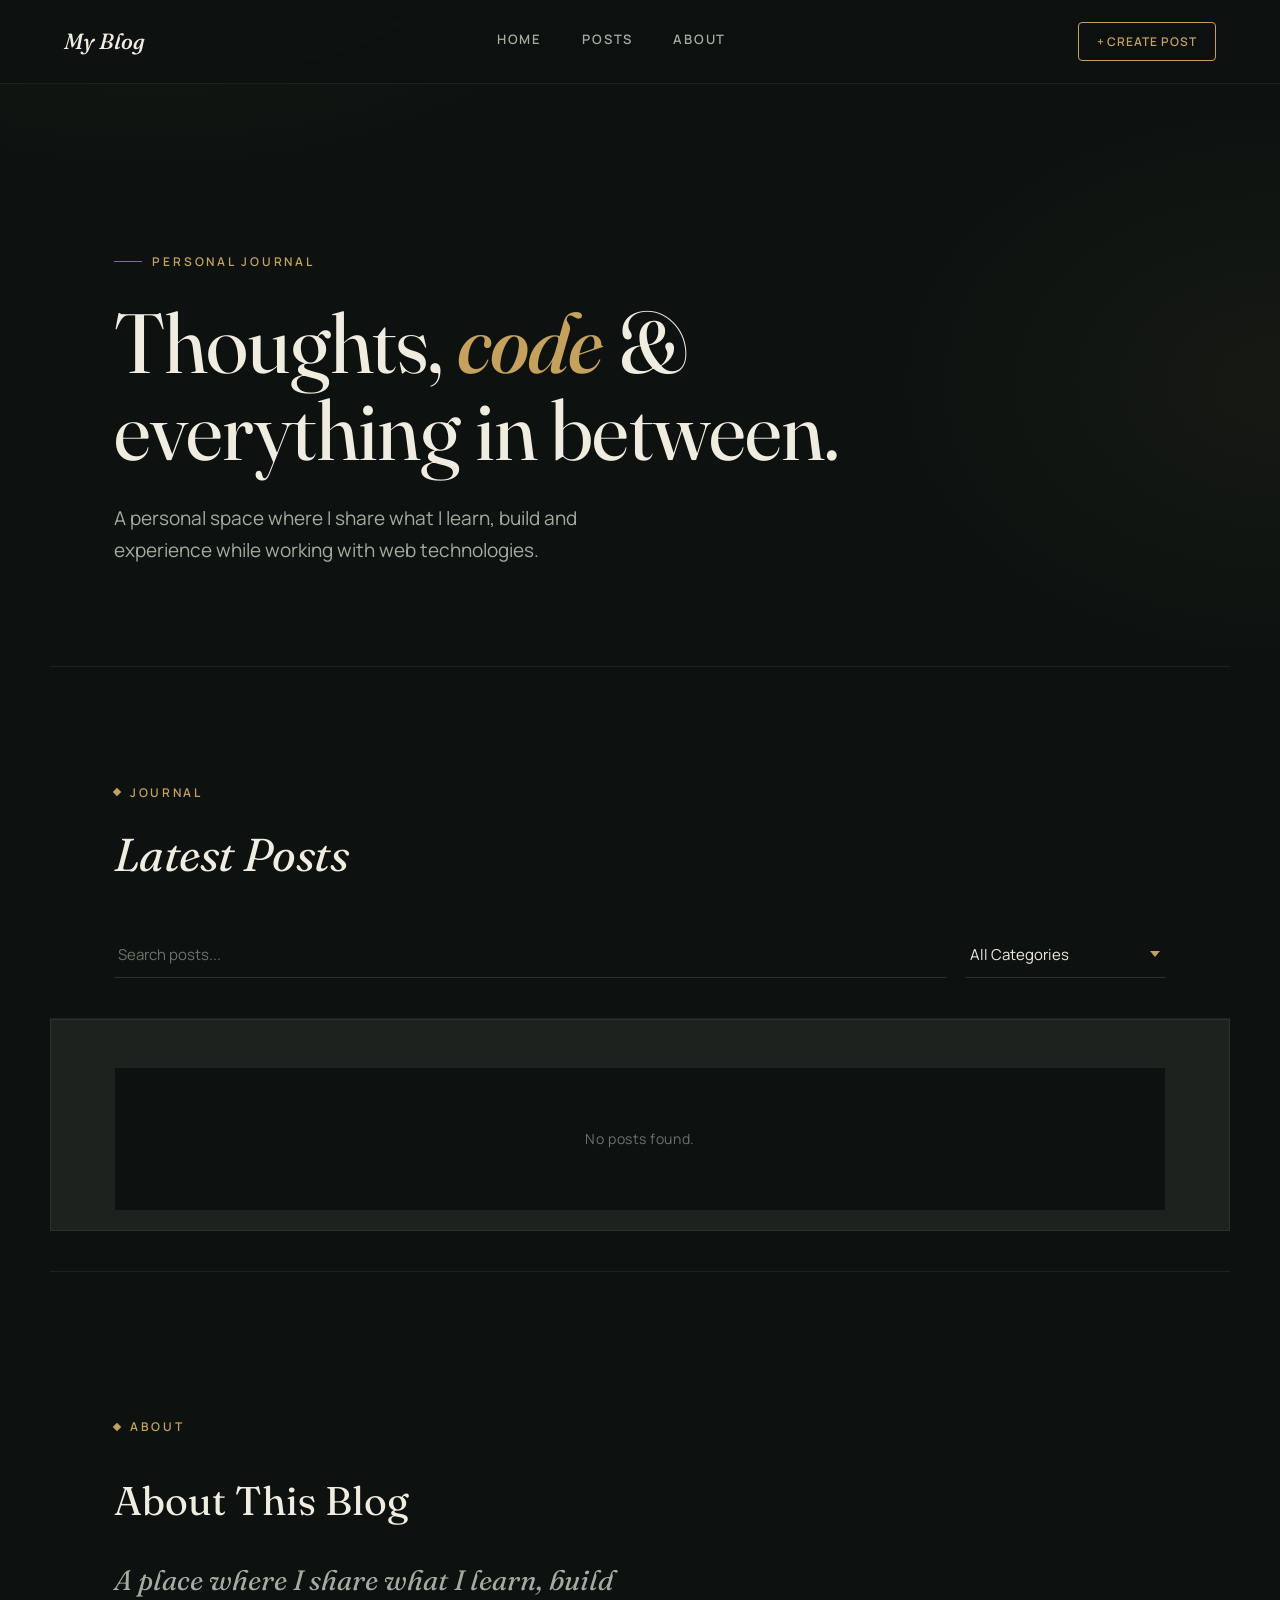
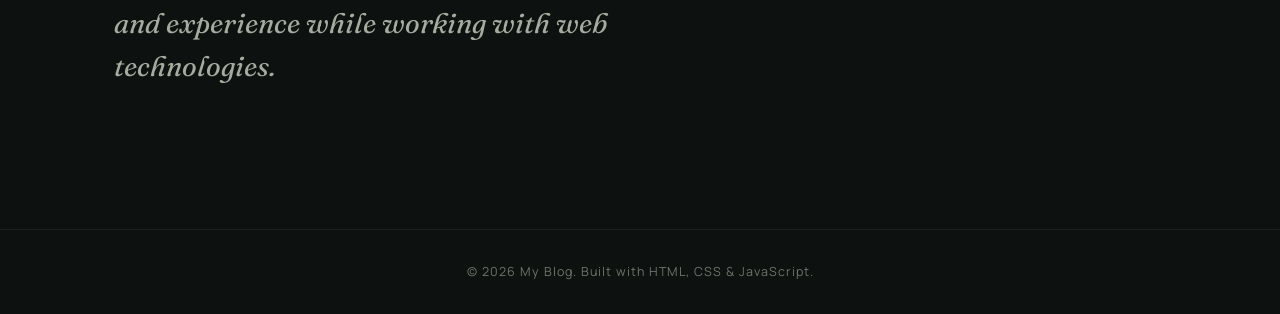
<file: Blog/index.html>
<!DOCTYPE html>
<html lang="en">

<head>
    <meta charset="UTF-8">
    <meta name="viewport" content="width=device-width, initial-scale=1.0">

    <title>Blog</title>

    <link rel="stylesheet" href="css/style.css">

    <link rel="icon" href="data:,">
</head>

<body>

    
    <header class="navbar">

        <a href="#" class="logo">
            My Blog
        </a>

        <nav class="nav-links">
            <a href="#">Home</a>
            <a href="#posts">Posts</a>
            <a href="#about">About</a>
        </nav>

        <button class="create-post-btn" type="button">
            + Create Post
        </button>

    </header>


    
    <div class="post-modal">

        <div class="post-form">

            <h2>Create Post</h2>

            <input
                type="text"
                class="post-title"
                placeholder="Post title"
            >

            <select class="post-category">

                <option value="javascript">
                    JavaScript
                </option>

                <option value="web">
                    Web Development
                </option>

                <option value="career">
                    Career
                </option>

            </select>

            <textarea
                class="post-description"
                placeholder="Write your post..."
            ></textarea>

            <div class="form-actions">

                <button
                    type="button"
                    class="cancel-post"
                >
                    Cancel
                </button>

                <button
                    type="button"
                    class="publish-post"
                >
                    Publish Post
                </button>

            </div>

        </div>

    </div>


    <!-- Hero -->
    <main>

        <section class="hero">

            <span class="hero-label">
                Personal Journal
            </span>

            <h1>
                Thoughts,
                <em>code</em>
                &amp; everything in between.
            </h1>

            <p>
                A personal space where I share what I learn,
                build and experience while working with
                web technologies.
            </p>

        </section>


        <!-- Posts -->
        <section class="posts-section" id="posts">

            <div class="section-heading">

                <span class="section-label">
                    Journal
                </span>

                <h2>
                    Latest Posts
                </h2>

            </div>


            <!-- Search + Filter -->
            <div class="filters">

                <input
                    type="text"
                    class="search-input"
                    placeholder="Search posts..."
                >

                <select class="category-filter">

                    <option value="all">
                        All Categories
                    </option>

                    <option value="javascript">
                        JavaScript
                    </option>

                    <option value="web">
                        Web Development
                    </option>

                    <option value="career">
                        Career
                    </option>

                </select>

            </div>


            <div
                class="posts-grid"
                id="posts-list"
            ></div>

        </section>


        
        <section class="about-section" id="about">

            <span class="section-label">
                About
            </span>

            <h2>
                About This Blog
            </h2>

            <p>
                A place where I share what I learn,
                build and experience while working
                with web technologies.
            </p>

        </section>

    </main>


    
    <footer class="footer">

        <p>
            © 2026 My Blog. Built with HTML, CSS &amp; JavaScript.
        </p>

    </footer>


    
    <div class="read-modal">

        <article class="read-post">

            <button
                class="read-close"
                type="button"
                aria-label="Close post"
            >
                ×
            </button>

            <span class="read-category"></span>

            <h2 class="read-title"></h2>

            <span class="read-date"></span>

            <p class="read-text"></p>

        </article>

    </div>


    <script src="js/script.js"></script>

</body>

</html>
</file>
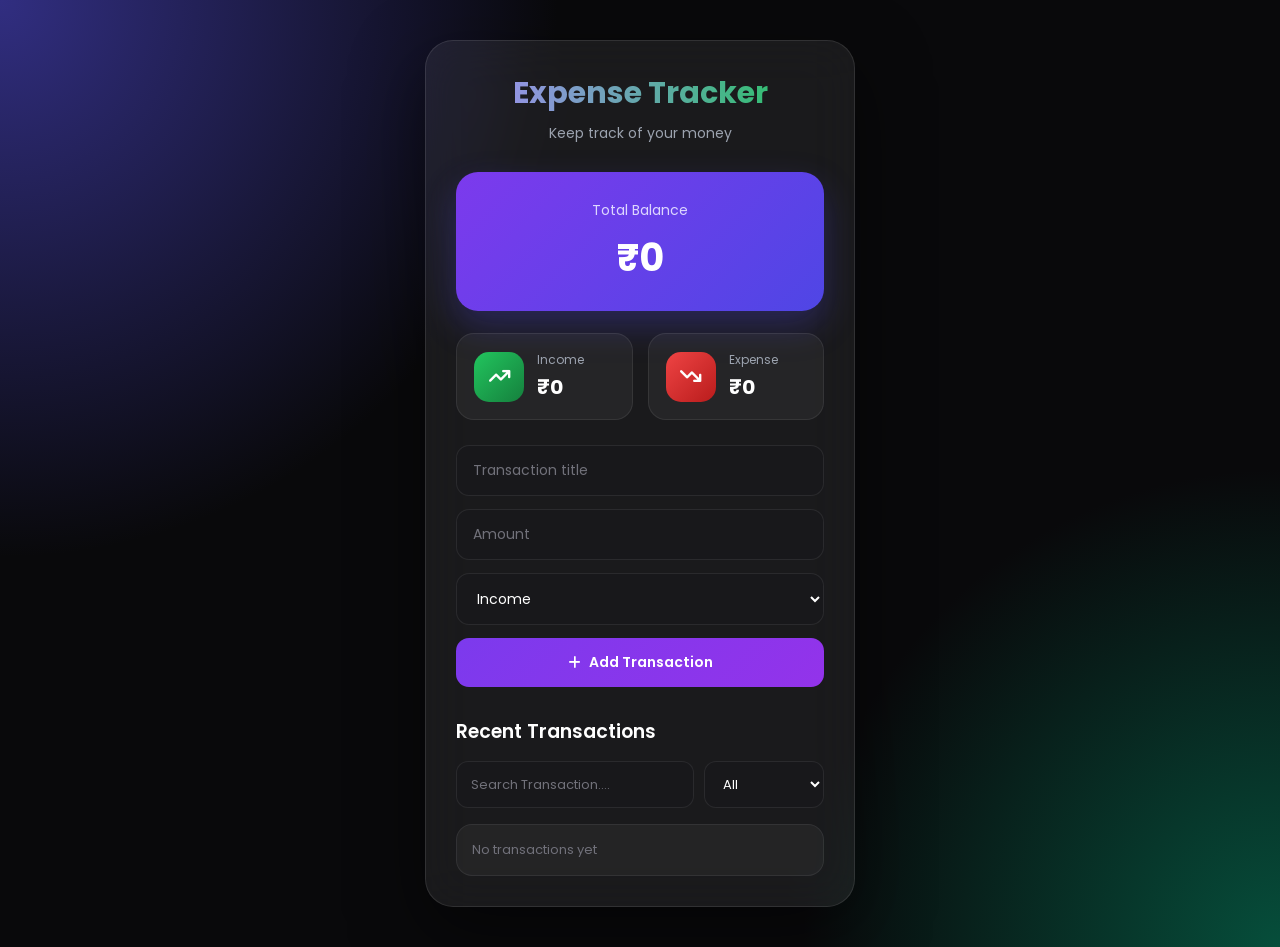
<file: Expense-Tracker/index.html>
<!DOCTYPE html>
<html lang="en">

<head>
    <meta charset="UTF-8">
    <meta name="viewport" content="width=device-width, initial-scale=1.0">

    <title>Expense Tracker</title>

    <link rel="stylesheet" href="css/style.css">

    <link
        rel="stylesheet"
        href="https://cdnjs.cloudflare.com/ajax/libs/font-awesome/6.7.2/css/all.min.css"
    >

    <link
        href="https://fonts.googleapis.com/css2?family=Poppins:wght@300;400;500;600;700&display=swap"
        rel="stylesheet"
    >
</head>

<body>

    <div class="container">

        <div class="expense-tracker">

            <div class="header">
                <h1>Expense Tracker</h1>
                <p>Keep track of your money</p>
            </div>


            <div class="balance-card">

                <span>Total Balance</span>

                <h2 class="balance">₹0</h2>

            </div>


            <div class="summary">

                <div class="card income-card">

                    <div class="card-icon income-icon">
                        <i class="fa-solid fa-arrow-trend-up"></i>
                    </div>

                    <div class="card-info">
                        <span>Income</span>
                        <h3 class="income">₹0</h3>
                    </div>

                </div>


                <div class="card expense-card">

                    <div class="card-icon expense-icon">
                        <i class="fa-solid fa-arrow-trend-down"></i>
                    </div>

                    <div class="card-info">
                        <span>Expense</span>
                        <h3 class="expense">₹0</h3>
                    </div>

                </div>

            </div>


            <form class="transaction-form">

                <input
                    type="text"
                    class="text"
                    placeholder="Transaction title"
                >

                <input
                    type="number"
                    class="amount"
                    placeholder="Amount"
                >

                <select class="type">

                    <option value="income">Income</option>

                    <option value="expense">Expense</option>

                </select>


                <button type="submit" class="submit-btn">

                    <i class="fa-solid fa-plus"></i>

                    Add Transaction

                </button>

            </form>


            <div class="transaction-list">

                <div class="transaction-header">

                    <h3>Recent Transactions</h3>

                </div>
                <div class="filters">
                    <input type="text" class="search" placeholder="Search Transaction....">
                    <select class="filter">
                        <option value="all">All</option>
                        <option value="income">income</option>
                        <option value="expense">Expense</option>
                    </select>
                </div>

                <ul class="list">

                </ul>

            </div>

        </div>

    </div>


    <script src="js/storage.js"></script>
    <script src="js/utils.js"></script>
    <script src="js/script.js"></script>

</body>

</html>
</file>
<file: Blog/css/style.css>
@import url('https://fonts.googleapis.com/css2?family=Fraunces:ital,opsz,wght@0,9..144,300;0,9..144,400;0,9..144,500;0,9..144,600;1,9..144,400;1,9..144,500&family=Manrope:wght@400;500;600;700&display=swap');

:root {
  --bg:        #0D1210;
  --bg-panel:  #141911;
  --surface:   #191F1A;
  --ink:       #F1ECE0;
  --ink-dim:   #A6AB9F;
  --ink-faint: #6E7369;
  --gold:      #C6A15B;
  --gold-soft: #8A7345;
  --gold-glow: rgba(198, 161, 91, 0.16);
  --line:      rgba(241, 236, 224, 0.14);
  --line-soft: rgba(241, 236, 224, 0.07);

  --display: 'Fraunces', Georgia, serif;
  --body:    'Manrope', -apple-system, sans-serif;

  --container: 1180px;
  --edge: clamp(24px, 5vw, 72px);

  --ease: cubic-bezier(0.22, 1, 0.36, 1);
}

@media (prefers-reduced-motion: reduce) {
  *, *::before, *::after {
    animation-duration: 0.001ms !important;
    animation-iteration-count: 1 !important;
    transition-duration: 0.001ms !important;
    scroll-behavior: auto !important;
  }
}

* { box-sizing: border-box; }

html { scroll-behavior: smooth; }

body {
  margin: 0;
  background: var(--bg);
  background-image:
    radial-gradient(ellipse 900px 600px at 12% -10%, rgba(198,161,91,0.08), transparent 60%),
    radial-gradient(ellipse 700px 500px at 100% 20%, rgba(198,161,91,0.05), transparent 55%);
  color: var(--ink);
  font-family: var(--body);
  font-size: 16px;
  line-height: 1.6;
  -webkit-font-smoothing: antialiased;
}

a { color: inherit; text-decoration: none; }

img { max-width: 100%; display: block; }

::selection { background: var(--gold); color: #0D1210; }

:focus-visible {
  outline: 1.5px solid var(--gold);
  outline-offset: 3px;
  border-radius: 2px;
}



.eyebrow {
  display: inline-flex;
  align-items: center;
  gap: 10px;
  font-family: var(--body);
  font-size: 12px;
  font-weight: 600;
  letter-spacing: 0.22em;
  text-transform: uppercase;
  color: var(--gold);
}

.eyebrow::before {
  content: "";
  width: 6px;
  height: 6px;
  background: var(--gold);
  transform: rotate(45deg);
  flex-shrink: 0;
}

.rule {
  border: none;
  height: 1px;
  background: linear-gradient(90deg, var(--gold-soft), var(--line) 40%);
}


.navbar {
  position: sticky;
  top: 0;
  z-index: 50;
  display: flex;
  align-items: center;
  justify-content: space-between;
  padding: 22px var(--edge);
  background: rgba(13, 18, 16, 0.82);
  backdrop-filter: blur(10px);
  border-bottom: 1px solid var(--line-soft);
}

.logo {
  font-family: var(--display);
  font-style: italic;
  font-weight: 500;
  font-size: 22px;
  letter-spacing: 0.01em;
  color: var(--ink);
}

.logo::after {
  content: "";
  display: none;
}

.nav-links {
  display: flex;
  gap: 40px;
}

.nav-links a {
  position: relative;
  font-size: 13px;
  font-weight: 600;
  letter-spacing: 0.14em;
  text-transform: uppercase;
  color: var(--ink-dim);
  padding-bottom: 4px;
  transition: color 0.3s var(--ease);
}

.nav-links a::after {
  content: "";
  position: absolute;
  left: 0;
  right: 100%;
  bottom: 0;
  height: 1px;
  background: var(--gold);
  transition: right 0.35s var(--ease);
}

.nav-links a:hover {
  color: var(--ink);
}

.nav-links a:hover::after {
  right: 0;
}


.hero {
  max-width: var(--container);
  margin: 0 auto;
  padding: clamp(80px, 14vw, 160px) var(--edge) clamp(60px, 10vw, 100px);
  border-bottom: 1px solid var(--line-soft);
}

.hero-label {
  display: inline-flex;
  align-items: center;
  gap: 10px;
  font-family: var(--body);
  font-size: 12px;
  font-weight: 600;
  letter-spacing: 0.24em;
  text-transform: uppercase;
  color: var(--gold);
  margin-bottom: 28px;
}

.hero-label::before {
  content: "";
  width: 28px;
  height: 1px;
  background: var(--gold-soft);
}

.hero h1 {
  font-family: var(--display);
  font-weight: 400;
  font-size: clamp(42px, 7vw, 84px);
  line-height: 1.04;
  letter-spacing: -0.01em;
  margin: 0 0 28px;
  max-width: 16ch;
}

.hero h1 em {
  font-style: italic;
  font-weight: 500;
  color: var(--gold);
}

.hero p {
  font-size: clamp(16px, 1.6vw, 19px);
  color: var(--ink-dim);
  max-width: 46ch;
  margin: 0;
  line-height: 1.7;
}


.section-heading {
  max-width: var(--container);
  margin: 0 auto;
  padding: clamp(70px, 9vw, 110px) var(--edge) 40px;
}

.section-label {
  display: inline-flex;
  align-items: center;
  gap: 10px;
  font-size: 12px;
  font-weight: 600;
  letter-spacing: 0.22em;
  text-transform: uppercase;
  color: var(--gold);
  margin-bottom: 16px;
}

.section-label::before {
  content: "";
  width: 6px;
  height: 6px;
  background: var(--gold);
  transform: rotate(45deg);
}

.section-heading h2 {
  font-family: var(--display);
  font-weight: 400;
  font-style: italic;
  font-size: clamp(30px, 4vw, 46px);
  margin: 0;
  color: var(--ink);
}


.filters {
  max-width: var(--container);
  margin: 0 auto;
  padding: 0 var(--edge) 48px;
  display: flex;
  gap: 20px;
  flex-wrap: wrap;
  border-bottom: 1px solid var(--line-soft);
  padding-bottom: 40px;
}

.search-input,
.category-filter {
  background: transparent;
  border: none;
  border-bottom: 1px solid var(--line);
  color: var(--ink);
  font-family: var(--body);
  font-size: 15px;
  padding: 12px 4px;
  transition: border-color 0.3s var(--ease);
}

.search-input {
  flex: 1 1 260px;
  min-width: 0;
}

.search-input::placeholder {
  color: var(--ink-faint);
}

.category-filter {
  flex: 0 0 200px;
  cursor: pointer;
  appearance: none;
  background-image: url("data:image/svg+xml,%3Csvg xmlns='http://www.w3.org/2000/svg' width='10' height='6'%3E%3Cpath d='M0 0l5 6 5-6z' fill='%23C6A15B'/%3E%3C/svg%3E");
  background-repeat: no-repeat;
  background-position: right 6px center;
  padding-right: 24px;
}

.category-filter option {
  background: var(--surface);
  color: var(--ink);
}

.search-input:focus,
.category-filter:focus {
  outline: none;
  border-color: var(--gold);
}


.posts-section { padding-bottom: 40px; }

.posts-grid {
  max-width: var(--container);
  margin: 0 auto;
  padding: 48px var(--edge) 20px;
  display: grid;
  grid-template-columns: repeat(auto-fill, minmax(320px, 1fr));
  gap: 1px;
  background: var(--line-soft);
  border: 1px solid var(--line-soft);
}

.post-card {
  position: relative;
  background: var(--bg);
  padding: 40px 34px;
  display: flex;
  flex-direction: column;
  gap: 18px;
  transition: background 0.35s var(--ease);
}


.post-card::after {
  content: "";
  position: absolute;
  width: 18px;
  height: 18px;
  border: 1px solid var(--gold);
  opacity: 0;
  transition: opacity 0.35s var(--ease), width 0.35s var(--ease), height 0.35s var(--ease);
}

.post-card::before {
  top: 10px;
  left: 10px;
  border-right: none;
  border-bottom: none;
}

.post-card::after {
  bottom: 10px;
  right: 10px;
  border-left: none;
  border-top: none;
}

.post-card:hover,
.post-card:focus-within {
  background: var(--bg-panel);
}

.post-card:hover::before,
.post-card:hover::after,
.post-card:focus-within::before,
.post-card:focus-within::after {
  opacity: 1;
  width: 26px;
  height: 26px;
}

.post-meta {
  display: flex;
  align-items: center;
  gap: 12px;
  font-size: 11px;
  font-weight: 600;
  letter-spacing: 0.14em;
  text-transform: uppercase;
  color: var(--gold-soft);
}

.post-meta .dot {
  width: 3px;
  height: 3px;
  background: var(--ink-faint);
  border-radius: 50%;
}

.post-meta .read-time { color: var(--ink-faint); }

.post-card h3 {
  font-family: var(--display);
  font-weight: 500;
  font-size: 24px;
  line-height: 1.3;
  margin: 0;
  color: var(--ink);
}

.post-card p {
  margin: 0;
  font-size: 14.5px;
  line-height: 1.7;
  color: var(--ink-dim);
  flex-grow: 1;
}

.post-link {
  margin-top: 6px;
  display: inline-flex;
  align-items: center;
  gap: 8px;
  font-size: 12.5px;
  font-weight: 700;
  letter-spacing: 0.1em;
  text-transform: uppercase;
  color: var(--gold);
}

.post-link .arrow {
  transition: transform 0.3s var(--ease);
}

.post-card:hover .post-link .arrow {
  transform: translateX(4px);
}

.posts-empty {
  grid-column: 1 / -1;
  padding: 60px var(--edge);
  text-align: center;
  color: var(--ink-faint);
  background: var(--bg);
  font-size: 14px;
  letter-spacing: 0.04em;
}


.about-section {
  max-width: var(--container);
  margin: 0 auto;
  padding: clamp(90px, 12vw, 140px) var(--edge);
  border-top: 1px solid var(--line-soft);
  text-align: left;
}

.about-section h2 {
  font-family: var(--display);
  font-weight: 400;
  font-size: clamp(28px, 3.4vw, 40px);
  margin: 16px 0 26px;
}

.about-section p {
  font-family: var(--display);
  font-style: italic;
  font-weight: 400;
  font-size: clamp(20px, 2.4vw, 28px);
  line-height: 1.55;
  color: var(--ink-dim);
  max-width: 30ch;
  margin: 0;
}


.footer {
  border-top: 1px solid var(--line-soft);
  padding: 32px var(--edge);
  text-align: center;
}

.footer p {
  margin: 0;
  font-size: 12.5px;
  letter-spacing: 0.08em;
  color: var(--ink-faint);
}



@media (max-width: 640px) {
  .navbar { padding: 18px var(--edge); }
  .nav-links { gap: 22px; }
  .nav-links a { font-size: 11px; }
  .filters { flex-direction: column; }
  .category-filter { flex-basis: auto; }
  .posts-grid { grid-template-columns: 1fr; }
  .about-section { text-align: left; }
}
.create-post-btn {
    padding: 10px 18px;

    border: 1px solid var(--gold);
    border-radius: 4px;

    background: transparent;
    color: var(--gold);

    font-family: var(--body);
    font-size: 12px;
    font-weight: 600;

    letter-spacing: 0.08em;
    text-transform: uppercase;

    cursor: pointer;

    transition: all 0.3s var(--ease);
}

.create-post-btn:hover {
    background: var(--gold);
    color: var(--bg);

    box-shadow: 0 8px 25px var(--gold-glow);
}
.post-modal {
    position: fixed;
    inset: 0;
    z-index: 200;

    display: none;
    align-items: center;
    justify-content: center;

    padding: 24px;

    background: rgba(0, 0, 0, 0.72);
    backdrop-filter: blur(12px);
}

.post-form {
    width: min(560px, 100%);

    padding: 40px;

    border: 1px solid var(--line);
    background: var(--bg-panel);

    box-shadow: 0 30px 80px rgba(0, 0, 0, 0.5);
}
.post-form h2 {
    margin: 0 0 30px;

    font-family: var(--display);
    font-size: 36px;
    font-weight: 400;

    color: var(--ink);
}

.post-form input,
.post-form select,
.post-form textarea {
    width: 100%;

    margin-bottom: 18px;
    padding: 14px 0;

    border: none;
    border-bottom: 1px solid var(--line);

    outline: none;

    background: transparent;

    color: var(--ink);

    font-family: var(--body);
    font-size: 14px;
}

.post-form input::placeholder,
.post-form textarea::placeholder {
    color: var(--ink-faint);
}

.post-form textarea {
    min-height: 150px;

    resize: vertical;
}

.post-form input:focus,
.post-form select:focus,
.post-form textarea:focus {
    border-bottom-color: var(--gold);
}

.post-form select option {
    background: var(--surface);
    color: var(--ink);
}

.form-actions {
    display: flex;
    justify-content: flex-end;
    gap: 14px;

    margin-top: 15px;
}

.cancel-post,
.publish-post {
    padding: 11px 20px;

    border: 1px solid var(--line);

    font-family: var(--body);
    font-size: 12px;
    font-weight: 600;

    letter-spacing: 0.08em;
    text-transform: uppercase;

    cursor: pointer;

    transition: 0.3s var(--ease);
}

.cancel-post {
    background: transparent;
    color: var(--ink-dim);
}

.cancel-post:hover {
    color: var(--ink);
    border-color: var(--ink-dim);
}

.publish-post {
    border-color: var(--gold);

    background: var(--gold);
    color: var(--bg);
}

.publish-post:hover {
    background: var(--gold-soft);
    border-color: var(--gold-soft);
}
.edit-post,
.delete-post {
    padding: 8px 14px;

    border: 1px solid var(--line);

    background: transparent;

    font-family: var(--body);
    font-size: 11px;
    font-weight: 600;

    letter-spacing: 0.08em;
    text-transform: uppercase;

    cursor: pointer;

    transition: 0.25s var(--ease);
}

.edit-post {
    color: var(--ink-dim);
}

.edit-post:hover {
    color: var(--gold);
    border-color: var(--gold);
}

.delete-post {
    color: #a87979;
}

.delete-post:hover {
    color: #d99a9a;
    border-color: #a87979;
}
.post-actions {
    display: flex;
    gap: 8px;

    margin-top: 20px;
}
.read-modal {
    position: fixed;
    inset: 0;
    z-index: 300;

    display: none;
    align-items: center;
    justify-content: center;

    padding: 25px;

    background: rgba(0, 0, 0, 0.78);
    backdrop-filter: blur(14px);
}






.read-category {
    display: block;

    margin-bottom: 14px;

    color: var(--gold);

    font-size: 11px;
    font-weight: 600;

    letter-spacing: 0.12em;
    text-transform: uppercase;
}

.read-title {
    margin-bottom: 10px;

    font-family: var(--display);

    color: var(--ink);

    font-size: clamp(34px, 5vw, 52px);
    font-weight: 400;

    line-height: 1.1;
}

.read-date {
    display: block;

    margin-bottom: 30px;

    color: var(--ink-faint);

    font-size: 12px;
}

.read-text {
    color: var(--ink-dim);

    font-size: 15px;
    line-height: 1.9;
}
.read-post {
    position: relative;
}
.read-post {
    position: relative;
    width: min(700px, 100%);
    max-height: 80vh;
    overflow-y: auto;
    padding: 50px;
    border: 1px solid var(--line);
    background: var(--bg-panel);
    box-shadow: 0 30px 90px rgba(0, 0, 0, 0.55);
}

.read-close {
    position: absolute;
    top: 18px;
    right: 20px;

    width: 32px;
    height: 32px;

    display: flex;
    align-items: center;
    justify-content: center;

    border: 1px solid var(--line);
    background: transparent;

    color: var(--ink);
    font-family: var(--body);
    font-size: 22px;
    line-height: 1;

    cursor: pointer;
    z-index: 10;
}

.read-close:hover {
    color: var(--gold);
    border-color: var(--gold);
}
</file>
<file: Expense-Tracker/css/style.css>
*{
    margin:0;
    padding:0;
    box-sizing:border-box;
}


body{

    font-family:'Poppins',sans-serif;

    min-height:100vh;

    display:flex;

    justify-content:center;

    align-items:center;

    padding:40px 20px;

    color:white;

    background:
        radial-gradient(
            circle at top left,
            #312e81,
            transparent 35%
        ),
        radial-gradient(
            circle at bottom right,
            #064e3b,
            transparent 30%
        ),
        #09090b;

    overflow-x:hidden;

}


.container{

    width:100%;

    display:flex;

    justify-content:center;

}


.expense-tracker{

    width:430px;

    padding:30px;

    border:1px solid rgba(255,255,255,.1);

    border-radius:28px;

    background:rgba(255,255,255,.07);

    backdrop-filter:blur(25px);

    box-shadow:
        0 25px 70px rgba(0,0,0,.5);

}


.header{

    text-align:center;

    margin-bottom:28px;

}


.header h1{

    font-size:30px;

    font-weight:700;

    background:linear-gradient(
        90deg,
        #a78bfa,
        #22c55e
    );

    -webkit-background-clip:text;

    -webkit-text-fill-color:transparent;

}


.header p{

    margin-top:7px;

    color:#9ca3af;

    font-size:14px;

}


.balance-card{

    padding:25px;

    margin-bottom:22px;

    text-align:center;

    border-radius:22px;

    background:
        linear-gradient(
            135deg,
            #7c3aed,
            #4f46e5
        );

    box-shadow:
        0 15px 35px rgba(79,70,229,.3);

}


.balance-card span{

    color:#ddd6fe;

    font-size:14px;

}


.balance{

    margin-top:7px;

    font-size:38px;

    font-weight:700;

}


.summary{

    display:grid;

    grid-template-columns:1fr 1fr;

    gap:15px;

    margin-bottom:25px;

}


.card{

    display:flex;

    align-items:center;

    gap:13px;

    padding:17px;

    border:1px solid rgba(255,255,255,.08);

    border-radius:18px;

    background:rgba(255,255,255,.05);

    transition:.3s;

}


.card:hover{

    transform:translateY(-4px);

    background:rgba(255,255,255,.08);

}


.card-icon{

    width:50px;

    height:50px;

    display:flex;

    justify-content:center;

    align-items:center;

    border-radius:15px;

    color:white;

    font-size:19px;

}


.income-icon{

    background:linear-gradient(
        135deg,
        #22c55e,
        #15803d
    );

}


.expense-icon{

    background:linear-gradient(
        135deg,
        #ef4444,
        #b91c1c
    );

}


.card-info span{

    display:block;

    color:#9ca3af;

    font-size:12px;

}


.card-info h3{

    margin-top:3px;

    color:white;

    font-size:20px;

}


.transaction-form{

    display:flex;

    flex-direction:column;

    gap:13px;

    margin-bottom:30px;

}


.transaction-form input,
.transaction-form select{

    width:100%;

    padding:14px 16px;

    border:1px solid rgba(255,255,255,.08);

    border-radius:13px;

    outline:none;

    background:#18181b;

    color:white;

    font-family:inherit;

    font-size:14px;

    transition:.3s;

}


.transaction-form input::placeholder{

    color:#71717a;

}


.transaction-form input:focus,
.transaction-form select:focus{

    border-color:#8b5cf6;

    box-shadow:
        0 0 0 3px rgba(139,92,246,.12);

}


.transaction-form select{

    cursor:pointer;

}


.transaction-form button{

    display:flex;

    justify-content:center;

    align-items:center;

    gap:8px;

    padding:14px;

    border:none;

    border-radius:13px;

    background:
        linear-gradient(
            135deg,
            #7c3aed,
            #9333ea
        );

    color:white;

    font-family:inherit;

    font-size:14px;

    font-weight:600;

    cursor:pointer;

    transition:.3s;

}


.transaction-form button:hover{

    transform:translateY(-2px);

    box-shadow:
        0 12px 25px rgba(124,58,237,.35);

}


.transaction-header{

    margin-bottom:15px;

}


.transaction-header h3{

    font-size:19px;

    font-weight:600;

}


.list{

    display:flex;

    flex-direction:column;

    gap:12px;

    list-style:none;

}


.list li{

    display:flex;

    align-items:center;

    justify-content:space-between;

    gap:12px;

    padding:15px;

    border:1px solid rgba(255,255,255,.07);

    border-radius:16px;

    background:rgba(255,255,255,.045);

    transition:.3s;

}


.list li:hover{

    transform:translateX(4px);

    background:rgba(255,255,255,.08);

}


.list li h4{

    margin-bottom:3px;

    font-size:14px;

    font-weight:500;

}


.list li span{

    color:#71717a;

    font-size:11px;

    text-transform:capitalize;

}


.actions{

    display:flex;

    align-items:center;

    gap:10px;

}


.amount-text{

    font-size:15px;

    font-weight:600;

}


.income-text{

    color:#22c55e;

}


.expense-text{

    color:#ef4444;

}


.delete-btn{

    width:34px;

    height:34px;

    border:none;

    border-radius:10px;

    display:flex;

    justify-content:center;

    align-items:center;

    background:rgba(239,68,68,.12);

    color:#ef4444;

    cursor:pointer;

    transition:.3s;

}
.edit-btn{
    width:34px;
    height:34px;
    border:none;
    border-radius:10px;
    display:flex;
    justify-content:center;
    align-items:center;
    background:rgba(59,130,246,.12);
    color:#3b82f6;
    cursor:pointer;
    transition:.3s;
}
.filters{

    display:grid;

    grid-template-columns:1fr 120px;

    gap:10px;

    margin-bottom:16px;

}

.search,
.filter{

    width:100%;

    padding:12px 14px;

    border:1px solid rgba(255,255,255,.08);

    border-radius:12px;

    outline:none;

    background:#18181b;

    color:white;

    font-family:inherit;

    font-size:13px;

    transition:.3s;

}

.search::placeholder{

    color:#71717a;

}

.search:focus,
.filter:focus{

    border-color:#8b5cf6;

    box-shadow:
        0 0 0 3px rgba(139,92,246,.1);

}

.filter{

    cursor:pointer;

}

.edit-btn:hover{
    background:#3b82f6;
    color:white;
    transform:scale(1.05);
}

.delete-btn:hover{

    background:#ef4444;

    color:white;

    transform:scale(1.05);

}


.empty{

    padding:25px 15px;

    text-align:center;

    border:1px dashed rgba(255,255,255,.1);

    border-radius:16px;

    color:#71717a;

    font-size:13px;

}


@media(max-width:500px){

    body{

        padding:20px 12px;

        align-items:flex-start;

    }
    .filters{

    grid-template-columns:1fr;

}


    .expense-tracker{

        padding:22px;

        margin-top:20px;

    }


    .header h1{

        font-size:26px;

    }


    .summary{

        grid-template-columns:1fr;

    }


    .balance{

        font-size:32px;

    }

}
</file>
